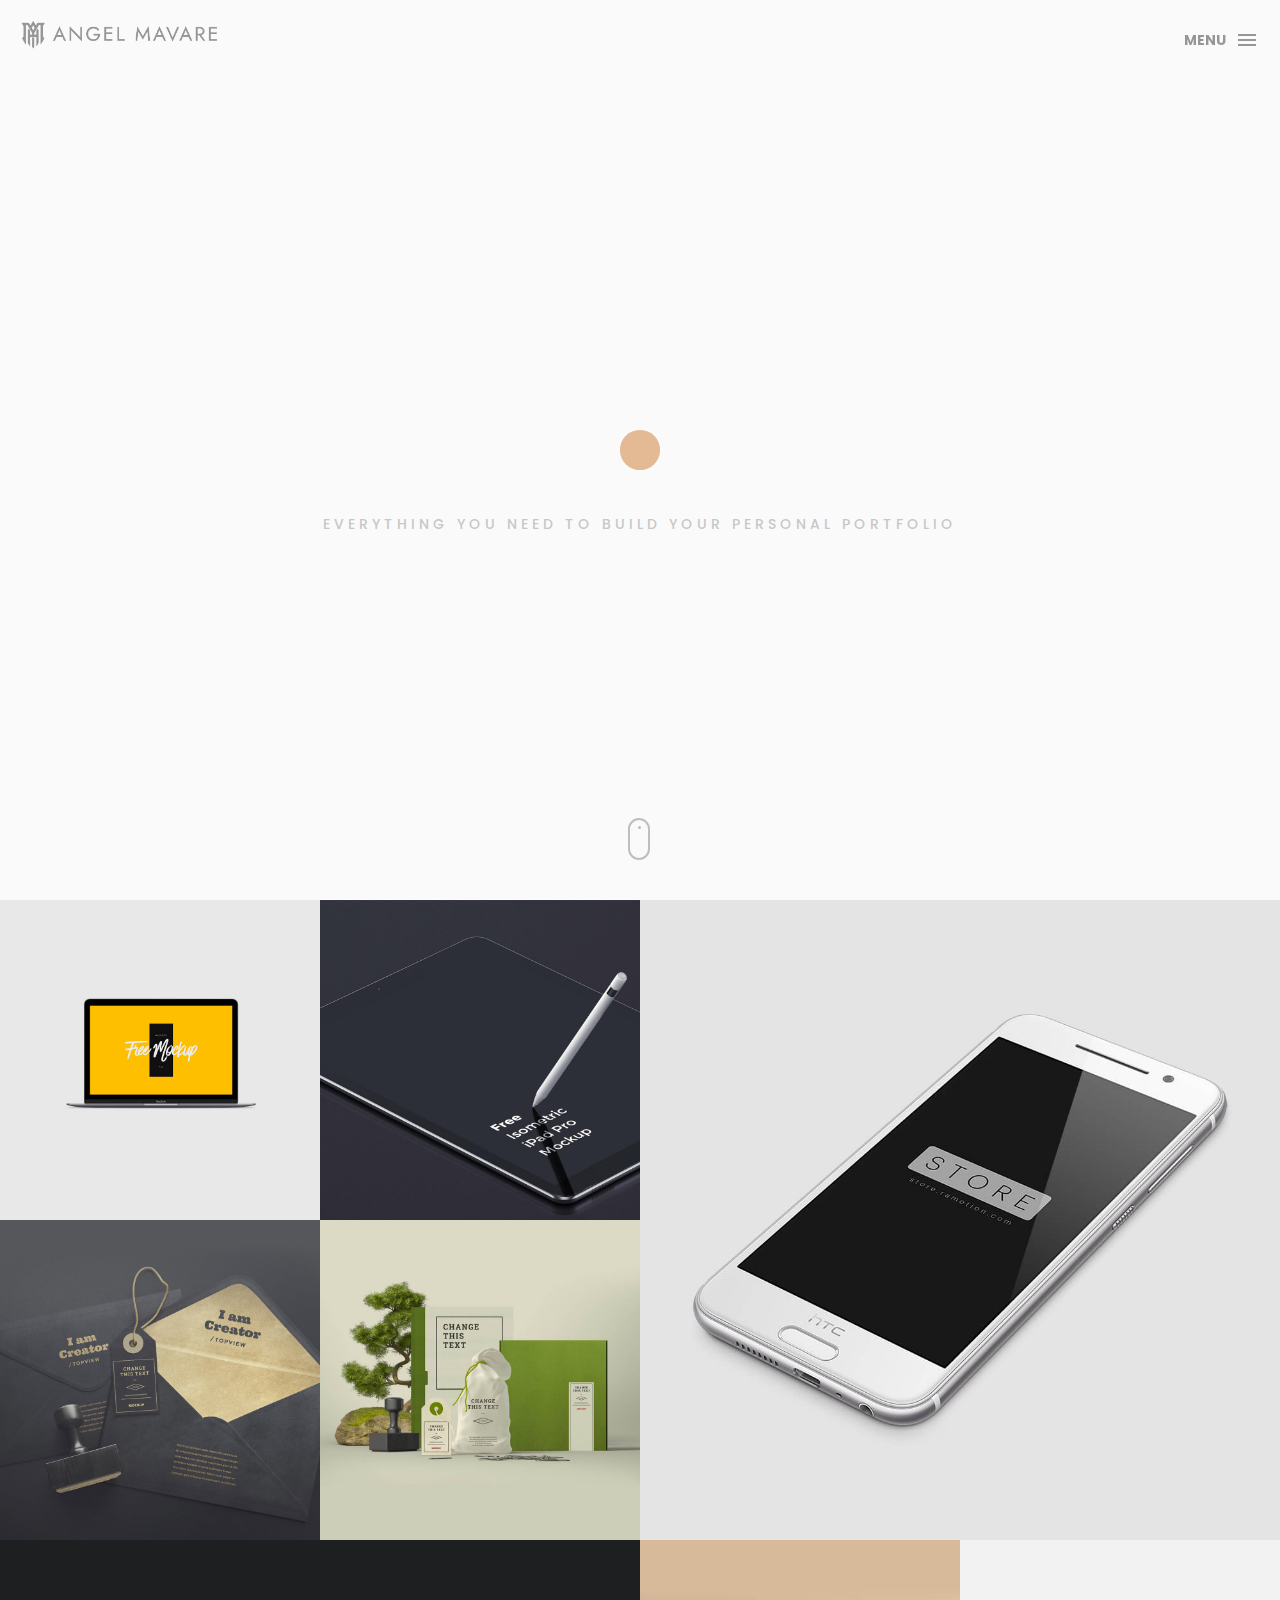
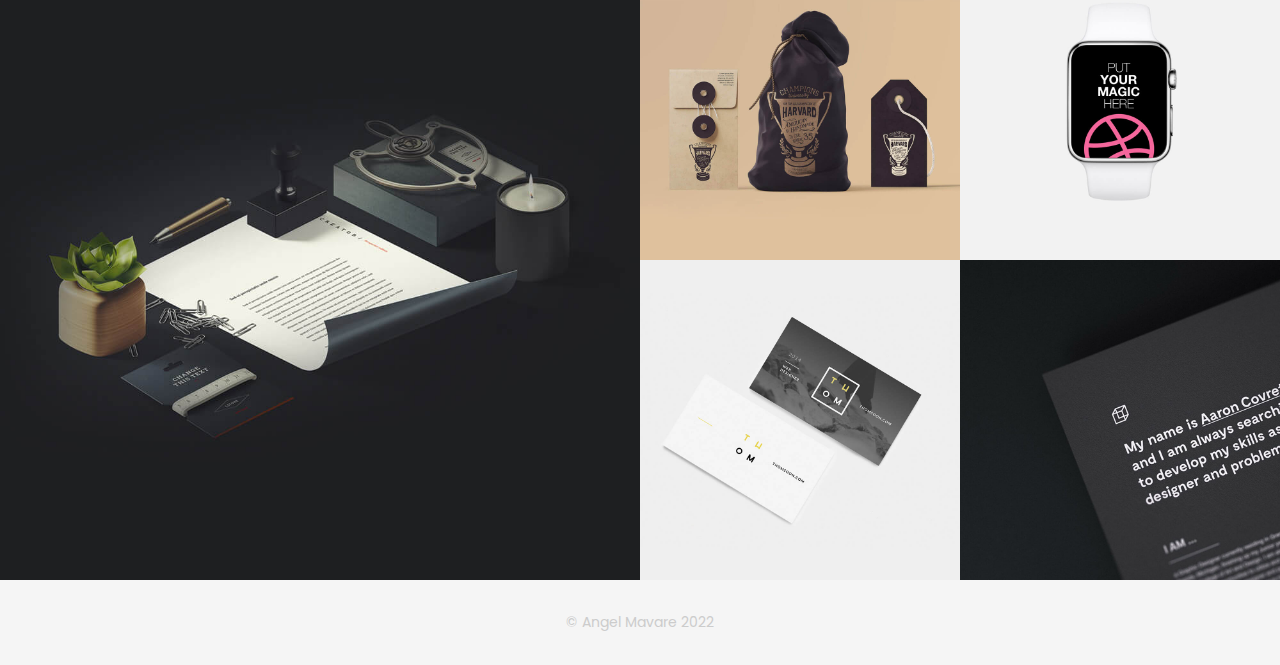
<file: index.html>
<!DOCTYPE html>
<html lang="en">

<head>
    <meta charset="utf-8">
    <meta http-equiv="X-UA-Compatible" content="IE=edge">
    <meta name="viewport" content="width=device-width, initial-scale=1">
    <!-- The above 3 meta tags *must* come first in the head; any other head content must come *after* these tags -->
    <title>Angel Mavare Portfolio</title>
    <link rel="icon" href="assets/img/fav.png" type="image/x-icon">

    <!-- Bootstrap -->
    <link href="assets/css/bootstrap.min.css" rel="stylesheet">
    <link rel="stylesheet" href="assets/css/all.min.css">
    <!-- <link href="assets/ionicons/css/ionicons.min.css" rel="stylesheet"> -->

    <!-- main css -->
    <link href="assets/css/style.css" rel="stylesheet">


    <!-- modernizr -->
    <script src="assets/js/modernizr.js"></script>

    <!-- HTML5 shim and Respond.js for IE8 support of HTML5 elements and media queries -->
    <!-- WARNING: Respond.js doesn't work if you view the page via file:// -->
    <!--[if lt IE 9]>
      <script src="https://oss.maxcdn.com/html5shiv/3.7.2/html5shiv.min.js"></script>
      <script src="https://oss.maxcdn.com/respond/1.4.2/respond.min.js"></script>
    <![endif]-->
</head>

<body>

    <!-- Preloader -->
    <div id="preloader">
        <div class="pre-container">
            <div class="spinner">
                <div class="double-bounce1"></div>
                <div class="double-bounce2"></div>
            </div>
        </div>
    </div>
    <!-- end Preloader -->

    <div class="container-fluid">
        <!-- box header -->
        <header class="box-header">
            <div class="box-logo">
                <a href="/"><img src="assets/img/logo.png" width="200" alt="Logo"></a>
            </div>
            <!-- box-nav -->
            <a class="box-primary-nav-trigger" href="#0">
                <span class="box-menu-text">Menu</span><span class="box-menu-icon"></span>
            </a>
            <!-- box-primary-nav-trigger -->
        </header>
        <!-- end box header -->

        <!-- nav -->
        <nav>
            <ul class="box-primary-nav">
                <li class="box-label">MENU</li>

                <li><a href="/">Home</a> <i class="fa-solid fa-circle color"></i></li>
                <li><a href="about.html">About me</a></li>
                <li><a href="services.html">Services & Skills</a></li>
                <li><a href="portfolio.html">Portfolio</a></li>
                <li><a href="contact.html">Contact me</a></li>



                <li class="box-label">Follow me</li>
                <li class="box-social"><a target="_blank" href="https://github.com/angelmavare"><i class="fa-brands fa-github"></i></a></li>
                <li class="box-social"><a target="_blank" href="https://www.linkedin.com/in/angel-mavare-801b12104/"><i class="fa-brands fa-linkedin-in"></i></a></li>
                <li class="box-social"><a target="_blank" href="https://twitter.com/angelmavare1"><i class="fa-brands fa-twitter"></i></a></li>
                <li class="box-social"><a target="_blank" href="https://www.instagram.com/angelmavare/"><i class="fa-brands fa-instagram"></i></a></li>

            </ul>
        </nav>
        <!-- end nav -->

        
    </div>
<div class="container-fluid">
    <!-- box-intro -->
    <section class="box-intro">
        <div class="table-cell">
            <h1 class="box-headline letters rotate-2">
                <span class="box-words-wrapper">
                    <b class="is-visible">design.</b>
                    <b>&nbsp;coding.</b>
                    <b>graphic.</b>
                </span>
            </h1>
            <h5>everything you need to build your personal portfolio</h5>
        </div>

        <div class="mouse">
            <div class="scroll"></div>
        </div>
    </section>
    <!-- end box-intro -->
</div>
    <!-- portfolio div -->
    <div class="portfolio-div">
        <div class="portfolio">
            <div class="no-padding portfolio_container">
                <!-- single work -->
                <div class="col-md-3 col-sm-6  fashion logo">
                    <a href="single-project.html" class="portfolio_item">
                        <img src="assets/img/portfolio/01.jpg" alt="image" class="img-responsive" />
                        <div class="portfolio_item_hover">
                            <div class="portfolio-border clearfix">
                                <div class="item_info">
                                    <span>Mockups in seconds</span>
                                    <em>Fashion / Logo</em>
                                </div>
                            </div>
                        </div>
                    </a>
                </div>
                <!-- end single work -->

                <!-- single work -->
                <div class="col-md-3 col-sm-6 ads graphics">
                    <a href="single-project.html" class="portfolio_item">
                        <img src="assets/img/portfolio/03.jpg" alt="image" class="img-responsive" />
                        <div class="portfolio_item_hover">
                            <div class="portfolio-border clearfix">
                                <div class="item_info">
                                    <span>Floating mockups</span>
                                    <em>Ads / Graphics</em>
                                </div>
                            </div>
                        </div>
                    </a>
                </div>
                <!-- end single work -->

                <!-- single work -->
                <div class="col-md-6 col-sm-12 photography">
                    <a href="single-project.html" class="portfolio_item">
                        <img src="assets/img/portfolio/02.jpg" alt="image" class="img-responsive" />
                        <div class="portfolio_item_hover">
                            <div class="portfolio-border clearfix">
                                <div class="item_info">
                                    <span>Photorealistic smartwatch</span>
                                    <em>Photography</em>
                                </div>
                            </div>
                        </div>
                    </a>
                </div>
                <!-- end single work -->

                <!-- single work -->
                <div class="col-md-3 col-sm-6 fashion ads">
                    <a href="single-project.html" class="portfolio_item">
                        <img src="assets/img/portfolio/04.jpg" alt="image" class="img-responsive" />
                        <div class="portfolio_item_hover">
                            <div class="portfolio-border clearfix">
                                <div class="item_info">
                                    <span>Held by hands</span>
                                    <em>Fashion / Ads</em>
                                </div>
                            </div>
                        </div>
                    </a>
                </div>
                <!-- end single work -->

                <!-- single work -->
                <div class="col-md-3 col-sm-6 graphics ads">
                    <a href="single-project.html" class="portfolio_item">
                        <img src="assets/img/portfolio/05.jpg" alt="image" class="img-responsive" />
                        <div class="portfolio_item_hover">
                            <div class="portfolio-border clearfix">
                                <div class="item_info">
                                    <span>Mobile devices</span>
                                    <em>Graphics / Ads</em>
                                </div>
                            </div>
                        </div>
                    </a>
                </div>
                <!-- end single work -->

                <!-- single work -->
                <div class="col-md-6 col-sm-12 photography">
                    <a href="single-project.html" class="portfolio_item">
                        <img src="assets/img/portfolio/010.jpg" alt="image" class="img-responsive" />
                        <div class="portfolio_item_hover">
                            <div class="portfolio-border clearfix">
                                <div class="item_info">
                                    <span>Photorealistic smartwatch</span>
                                    <em>Photography</em>
                                </div>
                            </div>
                        </div>
                    </a>
                </div>
                <!-- end single work -->

                <!-- single work -->
                <div class="col-md-3 col-sm-6 graphics ads">
                    <a href="single-project.html" class="portfolio_item">
                        <img src="assets/img/portfolio/06.jpg" alt="image" class="img-responsive" />
                        <div class="portfolio_item_hover">
                            <div class="portfolio-border clearfix">
                                <div class="item_info">
                                    <span>Mobile devices</span>
                                    <em>Graphics / Ads</em>
                                </div>
                            </div>
                        </div>
                    </a>
                </div>
                <!-- end single work -->

                <!-- single work -->
                <div class="col-md-3 col-sm-6 graphics ads">
                    <a href="single-project.html" class="portfolio_item">
                        <img src="assets/img/portfolio/07.jpg" alt="image" class="img-responsive" />
                        <div class="portfolio_item_hover">
                            <div class="portfolio-border clearfix">
                                <div class="item_info">
                                    <span>Mobile devices</span>
                                    <em>Graphics / Ads</em>
                                </div>
                            </div>
                        </div>
                    </a>
                </div>
                <!-- end single work -->

                <!-- single work -->
                <div class="col-md-3 col-sm-6 graphics ads">
                    <a href="single-project.html" class="portfolio_item">
                        <img src="assets/img/portfolio/08.jpg" alt="image" class="img-responsive" />
                        <div class="portfolio_item_hover">
                            <div class="portfolio-border clearfix">
                                <div class="item_info">
                                    <span>Mobile devices</span>
                                    <em>Graphics / Ads</em>
                                </div>
                            </div>
                        </div>
                    </a>
                </div>
                <!-- end single work -->

                <!-- single work -->
                <div class="col-md-3 col-sm-6 graphics ads">
                    <a href="single-project.html" class="portfolio_item">
                        <img src="assets/img/portfolio/09.jpg" alt="image" class="img-responsive" />
                        <div class="portfolio_item_hover">
                            <div class="portfolio-border clearfix">
                                <div class="item_info">
                                    <span>Mobile devices</span>
                                    <em>Graphics / Ads</em>
                                </div>
                            </div>
                        </div>
                    </a>
                </div>
                <!-- end single work -->
            </div>
            <!-- end portfolio_container -->
        </div>
        <!-- portfolio -->
    </div>
    <!-- end portfolio div -->

    <!-- footer -->
    <footer>
        <div class="container-fluid">
            <p class="copyright">© Angel Mavare 2022</p>
        </div>
    </footer>
    <!-- end footer -->

    <!-- back to top -->
    <a href="#0" class="cd-top"><i class="fa-solid fa-arrow-up"></i></a>
    <!-- end back to top -->

    <!-- jQuery -->
    <script src="assets/js/jquery-2.1.1.js"></script>
    <!--  plugins -->
    <script src="assets/js/bootstrap.min.js"></script>
    <script src="assets/js/menu.js"></script>
    <script src="assets/js/animated-headline.js"></script>
    <script src="assets/js/isotope.pkgd.min.js"></script>


    <!--  custom script -->
    <script src="assets/js/custom.js"></script>


</body>

</html>
</file>
<file: assets/css/style.css>
/*
* Box Theme
* Created by : Ahmed Eissa
* website : www.ahmedessa.net
* behance : https://www.behance.net/3essa
*/


/* Table of Content
==================================================
	- Google fonts & font family -
	- General -
    - typography -
    - Preloader -
	- Header -
    - box intro section -
    - Portfoilo section -
    - Footer -
    - About page -
    - Services page -
    - contact page -
    - Portfolio single page -
    - Responsive media queries -
*/


/* Google fonts & font family
==================================================*/

@import url(https://fonts.googleapis.com/css?family=Poppins:400,500,600,700);

/* General
==================================================*/

html,
body {
    height: 100%;
    font-family: 'Poppins', sans-serif;
    line-height: 1.8;
    color: #999
}

.no-padding {
    padding-left: 0;
    padding-right: 0;
}

.no-padding [class^="col-"] {
    padding-left: 0;
    padding-right: 0;
}

.main-container {
    padding: 100px 0;
}

.center {
    text-align: center;
}

a {
    -webkit-transition: all .3s;
    transition: all .3s
}

.uppercase {
    text-transform: uppercase;
}

.h-30 {
    height: 30px
}

.h-10 {
    height: 10px
}

.color {
    color: #bf5b04;
    font-size: 11px;
}

.p-color{
    color: #bf5b04;
}


/* typography
==================================================*/

h1 {
    color: #393939;
    font-size: 60px;
    text-transform: uppercase;
}

h3 {
    color: #393939;
}

h5 {
    color: #bf5b04;
}


/* preloader
==================================================*/

#preloader {
    position: fixed;
    top: 0;
    left: 0;
    right: 0;
    bottom: 0;
    background-color: #f5f5f5;
    /* change if the mask should be a color other than white */
    z-index: 1000;
    /* makes sure it stays on top */
}

.pre-container {
    position: absolute;
    left: 50%;
    top: 50%;
    bottom: auto;
    right: auto;
    -webkit-transform: translateX(-50%) translateY(-50%);
    transform: translateX(-50%) translateY(-50%);
    text-align: center;
}

.spinner {
    width: 40px;
    height: 40px;
    position: relative;
    margin: 100px auto;
}

.double-bounce1,
.double-bounce2 {
    width: 100%;
    height: 100%;
    border-radius: 50%;
    background-color: #bf5b04;
    opacity: 0.6;
    position: absolute;
    top: 0;
    left: 0;
    -webkit-animation: bounce 2.0s infinite ease-in-out;
    animation: bounce 2.0s infinite ease-in-out;
}

.double-bounce2 {
    -webkit-animation-delay: -1.0s;
    animation-delay: -1.0s;
}

@-webkit-keyframes bounce {
    0%,
    100% {
        -webkit-transform: scale(0.0)
    }
    50% {
        -webkit-transform: scale(1.0)
    }
}

@keyframes bounce {
    0%,
    100% {
        transform: scale(0.0);
        -webkit-transform: scale(0.0);
    }
    50% {
        transform: scale(1.0);
        -webkit-transform: scale(1.0);
    }
}


/* headr
==================================================*/

.box-header {
    position: absolute;
    top: 0;
    left: 0;
    background: rgba(255, 255, 255, 0.95);
    height: 50px;
    width: 100%;
    z-index: 3;
    box-shadow: 0 1px 2px rgba(0, 0, 0, 0.3);
    -webkit-font-smoothing: antialiased;
    -moz-osx-font-smoothing: grayscale;
}

.box-header {
    height: 80px;
    background: transparent;
    box-shadow: none;
}

.box-header {
    -webkit-transition: background-color 0.3s;
    transition: background-color 0.3s;
    -webkit-transform: translate3d(0, 0, 0);
    transform: translate3d(0, 0, 0);
    -webkit-backface-visibility: hidden;
    backface-visibility: hidden;
}

.box-header.is-fixed {
    position: fixed;
    top: -80px;
    background-color: rgba(255, 255, 255, 0.96);
    -webkit-transition: -webkit-transform 0.3s;
    transition: -webkit-transform 0.3s;
    transition: transform 0.3s;
    transition: transform 0.3s, -webkit-transform 0.3s;
}

.box-header.is-visible {
    -webkit-transform: translate3d(0, 100%, 0);
    transform: translate3d(0, 100%, 0);
}

.box-header.menu-is-open {
    background-color: rgba(255, 255, 255, 0.96);
}

.box-logo {
    display: block;
    padding: 20px;
}

.box-primary-nav-trigger {
    position: absolute;
    right: 0;
    top: 0;
    height: 100%;
    width: 50px;
    background-color: #fff;
}

.box-primary-nav-trigger .box-menu-text {
    color: #393939;
    text-transform: uppercase;
    font-weight: 700;
    display: none;
}

.box-primary-nav-trigger .box-menu-icon {
    display: inline-block;
    position: absolute;
    left: 50%;
    top: 50%;
    bottom: auto;
    right: auto;
    -webkit-transform: translateX(-50%) translateY(-50%);
    transform: translateX(-50%) translateY(-50%);
    width: 18px;
    height: 2px;
    background-color: #393939;
    -webkit-transition: background-color 0.3s;
    transition: background-color 0.3s;
    list-style: none;
}

.box-primary-nav-trigger .box-menu-icon::before,
.box-primary-nav-trigger .box-menu-icon:after {
    content: '';
    width: 100%;
    height: 100%;
    position: absolute;
    background-color: #393939;
    right: 0;
    -webkit-transition: -webkit-transform .3s, top .3s, background-color 0s;
    -webkit-transition: top .3s, background-color 0s, -webkit-transform .3s;
    transition: top .3s, background-color 0s, -webkit-transform .3s;
    transition: transform .3s, top .3s, background-color 0s;
    transition: transform .3s, top .3s, background-color 0s, -webkit-transform .3s;
}

.box-primary-nav-trigger .box-menu-icon::before {
    top: -5px;
}

.box-primary-nav-trigger .box-menu-icon::after {
    top: 5px;
}

.box-primary-nav-trigger .box-menu-icon.is-clicked {
    background-color: rgba(255, 255, 255, 0);
}

.box-primary-nav-trigger .box-menu-icon.is-clicked::before,
.box-primary-nav-trigger .box-menu-icon.is-clicked::after {
    background-color: 393939;
}

.box-primary-nav-trigger .box-menu-icon.is-clicked::before {
    top: 0;
    -webkit-transform: rotate(135deg);
    transform: rotate(135deg);
}

.box-primary-nav-trigger .box-menu-icon.is-clicked::after {
    top: 0;
    -webkit-transform: rotate(225deg);
    transform: rotate(225deg);
}

.box-primary-nav-trigger {
    width: 100px;
    padding-left: 1em;
    background-color: transparent;
    height: 30px;
    line-height: 30px;
    right: 10px;
    top: 50%;
    bottom: auto;
    -webkit-transform: translateY(-50%);
    transform: translateY(-50%);
}

.box-primary-nav-trigger .box-menu-text {
    display: inline-block;
}

.box-primary-nav-trigger .box-menu-icon {
    left: auto;
    right: 1em;
    -webkit-transform: translateX(0) translateY(-50%);
    transform: translateX(0) translateY(-50%);
}

.box-primary-nav {
    position: fixed;
    left: 0;
    top: 0;
    height: 100%;
    width: 100%;
    background: rgba(0, 0, 0, 0.96);
    z-index: 2;
    text-align: center;
    padding: 50px 0;
    -webkit-backface-visibility: hidden;
    backface-visibility: hidden;
    overflow: auto;
    -webkit-overflow-scrolling: touch;
    -webkit-transform: translateY(-100%);
    transform: translateY(-100%);
    -webkit-transition-property: -webkit-transform;
    transition-property: -webkit-transform;
    transition-property: transform;
    transition-property: transform, -webkit-transform;
    -webkit-transition-duration: 0.4s;
    transition-duration: 0.4s;
    list-style: none;
}

.box-primary-nav li {
    font-size: 22px;
    font-size: 1.375rem;
    font-weight: 300;
    -webkit-font-smoothing: antialiased;
    -moz-osx-font-smoothing: grayscale;
    margin: .2em 0;
    text-transform: capitalize;
}

.box-primary-nav a {
    display: inline-block;
    padding: .4em 1em;
    border-radius: 0.25em;
    -webkit-transition: all 0.2s;
    transition: all 0.2s;
    color: #fff;
    text-decoration: none;
    font-weight: bold;
}
.box-primary-nav a:focus {
    outline: none;
}

.no-touch .box-primary-nav a:hover {
    text-decoration: none;
    color: #ddd;
}

.box-primary-nav .box-label {
    color: #bf5b04;
    text-transform: uppercase;
    font-weight: 700;
    font-size: 17px;
    margin: 2.4em 0 .8em;
}

.box-primary-nav .box-social {
    display: inline-block;
    margin: 10px .4em;
}

.box-primary-nav .box-social a {
    width: 30px;
    height: 30px;
    padding: 0;
    font-size: 30px
}

.box-primary-nav.is-visible {
    -webkit-transform: translateY(0);
    transform: translateY(0);
}

.box-primary-nav {
    padding: 150px 0 0;
}

.box-primary-nav li {
    font-size: 18px;
}


/* box-intro
==================================================*/

.box-intro {
    text-align: center;
    display: table;
    height: 100vh;
    width: 100%;
}

.box-intro .table-cell {
    display: table-cell;
    vertical-align: middle;
}

.box-intro em {
    font-style: normal;
    text-transform: uppercase
}

b i:last-child {
    color: #bf5b04 !important;
}

.box-intro h5 {
    letter-spacing: 4px;
    text-transform: uppercase;
    color: #999;
    line-height: 1.7
}


/* mouse effect */

.mouse {
    position: absolute;
    width: 22px;
    height: 42px;
    bottom: 40px;
    left: 50%;
    margin-left: -12px;
    border-radius: 15px;
    border: 2px solid #888;
    -webkit-animation: intro 1s;
    animation: intro 1s;
}

.scroll {
    display: block;
    width: 3px;
    height: 3px;
    margin: 6px auto;
    border-radius: 4px;
    background: #888;
    -webkit-animation: finger 2s infinite;
    animation: finger 2s infinite;
}

@-webkit-keyframes intro {
    0% {
        opacity: 0;
        -webkit-transform: translateY(40px);
        transform: translateY(40px);
    }
    100% {
        opacity: 1;
        -webkit-transform: translateY(0);
        transform: translateY(0);
    }
}

@keyframes intro {
    0% {
        opacity: 0;
        -webkit-transform: translateY(40px);
        transform: translateY(40px);
    }
    100% {
        opacity: 1;
        -webkit-transform: translateY(0);
        transform: translateY(0);
    }
}

@-webkit-keyframes finger {
    0% {
        opacity: 1;
    }
    100% {
        opacity: 0;
        -webkit-transform: translateY(20px);
        transform: translateY(20px);
    }
}

@keyframes finger {
    0% {
        opacity: 1;
    }
    100% {
        opacity: 0;
        -webkit-transform: translateY(20px);
        transform: translateY(20px);
    }
}


/* text rotate */

.box-headline {
    font-size: 130px;
    line-height: 1.0;
}

.box-words-wrapper {
    display: inline-block;
    position: relative;
}

.box-words-wrapper b {
    display: inline-block;
    position: absolute;
    white-space: nowrap;
    left: 0;
    top: 0;
}

.box-words-wrapper b.is-visible {
    position: relative;
}

.no-js .box-words-wrapper b {
    opacity: 0;
}

.no-js .box-words-wrapper b.is-visible {
    opacity: 1;
}

.box-headline.rotate-2 .box-words-wrapper {
    -webkit-perspective: 300px;
    perspective: 300px;
}

.box-headline.rotate-2 i,
.box-headline.rotate-2 em {
    display: inline-block;
    -webkit-backface-visibility: hidden;
    backface-visibility: hidden;
}

.box-headline.rotate-2 b {
    opacity: 0;
}

.box-headline.rotate-2 i {
    -webkit-transform-style: preserve-3d;
    transform-style: preserve-3d;
    -webkit-transform: translateZ(-20px) rotateX(90deg);
    transform: translateZ(-20px) rotateX(90deg);
    opacity: 0;
}

.is-visible .box-headline.rotate-2 i {
    opacity: 1;
}

.box-headline.rotate-2 i.in {
    -webkit-animation: box-rotate-2-in 0.4s forwards;
    animation: box-rotate-2-in 0.4s forwards;
}

.box-headline.rotate-2 i.out {
    -webkit-animation: box-rotate-2-out 0.4s forwards;
    animation: box-rotate-2-out 0.4s forwards;
}

.box-headline.rotate-2 em {
    -webkit-transform: translateZ(20px);
    transform: translateZ(20px);
}

.no-csstransitions .box-headline.rotate-2 i {
    -webkit-transform: rotateX(0deg);
    transform: rotateX(0deg);
    opacity: 0;
}

.no-csstransitions .box-headline.rotate-2 i em {
    -webkit-transform: scale(1);
    transform: scale(1);
}

.no-csstransitions .box-headline.rotate-2 .is-visible i {
    opacity: 1;
}

@-webkit-keyframes box-rotate-2-in {
    0% {
        opacity: 0;
        -webkit-transform: translateZ(-20px) rotateX(90deg);
    }
    60% {
        opacity: 1;
        -webkit-transform: translateZ(-20px) rotateX(-10deg);
    }
    100% {
        opacity: 1;
        -webkit-transform: translateZ(-20px) rotateX(0deg);
    }
}

@keyframes box-rotate-2-in {
    0% {
        opacity: 0;
        -webkit-transform: translateZ(-20px) rotateX(90deg);
        transform: translateZ(-20px) rotateX(90deg);
    }
    60% {
        opacity: 1;
        -webkit-transform: translateZ(-20px) rotateX(-10deg);
        transform: translateZ(-20px) rotateX(-10deg);
    }
    100% {
        opacity: 1;
        -webkit-transform: translateZ(-20px) rotateX(0deg);
        transform: translateZ(-20px) rotateX(0deg);
    }
}

@-webkit-keyframes box-rotate-2-out {
    0% {
        opacity: 1;
        -webkit-transform: translateZ(-20px) rotateX(0);
    }
    60% {
        opacity: 0;
        -webkit-transform: translateZ(-20px) rotateX(-100deg);
    }
    100% {
        opacity: 0;
        -webkit-transform: translateZ(-20px) rotateX(-90deg);
    }
}

@keyframes box-rotate-2-out {
    0% {
        opacity: 1;
        -webkit-transform: translateZ(-20px) rotateX(0);
        transform: translateZ(-20px) rotateX(0);
    }
    60% {
        opacity: 0;
        -webkit-transform: translateZ(-20px) rotateX(-100deg);
        transform: translateZ(-20px) rotateX(-100deg);
    }
    100% {
        opacity: 0;
        -webkit-transform: translateZ(-20px) rotateX(-90deg);
        transform: translateZ(-20px) rotateX(-90deg);
    }
}


/* portfolio section
==================================================*/

.portfolio .categories-grid span {
    font-size: 30px;
    margin-bottom: 30px;
    display: inline-block;
}

.portfolio .categories-grid .categories ul li {
    list-style: none;
    margin: 20px 0;
}

.portfolio .categories-grid .categories ul li a {
    display: inline-block;
    color: #60606e;
    padding: 0 10px;
    margin: 0 10px;
    -webkit-transition: all .2s ease-in-out .2s;
    transition: all .2s ease-in-out .2s;
}

.portfolio .categories-grid .categories ul li a:hover,
.portfolio .categories-grid .categories ul li a:focus {
    text-decoration: none;
}

.portfolio .categories-grid .categories ul li a.active {
    margin-left: 0;
    background-color: #bf5b04;
    padding: 0px 20px;
    color: white;
    border-radius: 25px;
    text-decoration: none;
}

.portfolio_filter {
    padding-left: 0;
}

.portfolio_item {
    position: relative;
    overflow: hidden;
    display: block;
}

.portfolio_item .portfolio_item_hover {
    position: absolute;
    top: 0px;
    left: 0px;
    height: 100%;
    width: 100%;
    background-color: rgba(0, 0, 0, .8);
    -webkit-transform: translate(-100%);
    transform: translate(-100%);
    opacity: 0;
    -webkit-transition: all .2s ease-in-out;
    transition: all .2s ease-in-out;
}

.portfolio_item .portfolio_item_hover .item_info {
    text-align: center;
    position: absolute;
    top: 50%;
    left: 50%;
    -webkit-transform: translate(-50%, -50%);
    transform: translate(-50%, -50%);
    padding: 10px;
    width: 100%;
    font-weight: bold;
}

.portfolio_item .portfolio_item_hover .item_info span {
    display: block;
    color: #fff;
    font-size: 18px;
    -webkit-transform: translateX(-100px);
    transform: translateX(-100px);
    -webkit-transition: all .2s ease-in-out .2s;
    transition: all .2s ease-in-out .2s;
    opacity: 0;
}

.portfolio_item .portfolio_item_hover .item_info em {
    font-style: normal;
    display: inline-block;
    background-color: #bf5b04;
    padding: 5px 20px;
    border-radius: 25px;
    color: #ebc1a6;
    margin-top: 10px;
    -webkit-transform: translateX(-100px);
    transform: translateX(-100px);
    -webkit-transition: all .3s ease-in-out .3s;
    transition: all .3s ease-in-out .3s;
    opacity: 0;
    font-size: 10px;
    letter-spacing: 2px;
}

.portfolio_item:hover .portfolio_item_hover {
    opacity: 1;
    -webkit-transform: translateX(0);
    transform: translateX(0);
}

.portfolio_item:hover .item_info em,
.portfolio_item:hover .item_info span {
    opacity: 1;
    -webkit-transform: translateX(0);
    transform: translateX(0);
}

.portfolio .categories-grid .categories ul li {
    float: left;
}

.portfolio .categories-grid .categories ul li a {
    padding: 0 10px;
    -webkit-transition: all .2s ease-in-out .2s;
    transition: all .2s ease-in-out .2s;
}

.portfolio_filter {
    padding-left: 0;
    display: inline-block;
    margin: 0 auto;
    text-align: center;
    margin-bottom: 50px;
}

.portfolio-inner {
    padding-bottom: 0 !important;
    padding-top: 55px;
}


/* footer
==================================================*/

footer {
    padding: 30px 0;
    text-align: center;
    background: #f5f5f5
}

.copyright {
    color: #ccc;
    margin-bottom: 0;
}

footer img {
    margin: 0 auto;
}


/* backto top
==================================================*/

.cd-top {
    display: inline-block;
    height: 40px;
    width: 40px;
    position: fixed;
    bottom: 20px;
    line-height: 40px;
    font-size: 20px;
    right: 10px;
    text-align: center;
    color: #fff;
    background: rgba(191, 91, 4, 0.8);
    visibility: hidden;
    opacity: 0;
    -webkit-transition: opacity .3s 0s, visibility 0s .3s;
    transition: opacity .3s 0s, visibility 0s .3s;
}

.cd-top.cd-is-visible,
.cd-top.cd-fade-out,
.no-touch .cd-top:hover {
    -webkit-transition: opacity .3s 0s, visibility 0s 0s;
    transition: opacity .3s 0s, visibility 0s 0s;
}

.cd-top.cd-is-visible {
    /* the button becomes visible */
    visibility: visible;
    opacity: 1;
}

.cd-top.cd-fade-out {
    opacity: .5;
}

.no-touch .cd-top:hover,
.no-touch .cd-top:focus {
    background-color: #bf5b04;
    opacity: 1;
    color: #fff;
}


/* About page
==================================================*/

.top-bar {
    color: #333;
    padding: 150px 0 150px;
    background: -webkit-linear-gradient( rgba(255, 255, 255, .8), rgba(255, 255, 255, .8)), url(../img/01.jpg);
    background: linear-gradient( rgba(255, 255, 255, .8), rgba(255, 255, 255, .8)), url(../img/01.jpg);
    background-size: cover;
    background-attachment: fixed;
    background-position: center center;
    text-align: center;
}

.top-bar h1 {
    font-size: 60px;
    text-transform: uppercase;
    font-weight: 700;
    color: #999;
    line-height: 50px;
}

.top-bar p {
    font-size: 15px;
    text-transform: uppercase;
    font-weight: 500;
    color: #777;
}

.top-bar p a {
    color: #777;
}

.top-bar p a:hover,
.top-bar p a:focus {
    color: #555;
    text-decoration: none;
}

.social-ul {
    list-style: none;
    display: inline-block;
    padding-left: 0;
}

.social-ul li {
    margin: 0 10px;
    float: left;
}

.social-ul li a {
    font-size: 25px;
    color: #555;
    -webkit-transition: all .3s;
    transition: all .3s;
}

.social-ul li a:hover {
    color: #888;
}


/* Services page
==================================================*/

.size-50 {
    font-size: 50px;
}

.service-box {
    margin-bottom: 30px;
}

.service-box h3 {
    margin-top: 0;
}


/* contact page
==================================================*/

.details-text i {
    margin-right: 10px;
}

.textarea-contact {
    height: 200px;
    width: 100%;
    border: solid 1px rgba(0, 0, 0, .1);
    position: relative;
}

.textarea-contact textarea {
    height: 100%;
    width: 100%;
    border: 0;
    padding: 20px;
    background-color: transparent;
    float: left;
    z-index: 2;
    font-size: 14px;
    color: #9a9a9a;
    resize: none;
}

.textarea-contact > span {
    position: absolute;
    top: 20px;
    left: 20px;
    -webkit-transform: translateY(-50%);
    transform: translateY(-50%);
    font-size: 12px;
    text-transform: uppercase;
    color: #cdcdcd;
    -webkit-transition: all .2s ease-in-out;
    transition: all .2s ease-in-out;
    z-index: 1;
}

.input-contact {
    height: 40px;
    width: 100%;
    border: solid 1px rgba(0, 0, 0, .1);
    position: relative;
    margin-bottom: 30px;
}

.input-contact input[type="text"] {
    height: 100%;
    width: 100%;
    border: 0;
    padding: 0 20px;
    float: left;
    position: relative;
    background-color: transparent;
    z-index: 2;
    font-size: 14px;
    color: #9a9a9a;
}

.input-contact > span {
    position: absolute;
    top: 50%;
    left: 20px;
    -webkit-transform: translateY(-50%);
    transform: translateY(-50%);
    font-size: 12px;
    text-transform: uppercase;
    color: #cdcdcd;
    -webkit-transition: all .2s ease-in-out;
    transition: all .2s ease-in-out;
    z-index: 1;
}

.input-contact > span.active,
.textarea-contact > span.active {
    color: #bf5b04;
    font-size: 10px;
    top: 0px;
    left: 5px;
    background-color: #fff;
    padding: 5px
}

input:focus,
textarea:focus {
    outline: none;
}

.contact-info {
    margin-top: 20px;
}

.contact-info i {
    height: 30px;
    width: 30px;
    display: inline-block;
    background: #bf5b04;
    text-align: center;
    line-height: 33px;
    margin-right: 10px;
    color: #fff;
    font-size: 21px;
}

.contact-info p {
    display: inline-block;
    margin-right: 20px;
}

.btn-box {
    background: #bf5b04;
    padding: 10px 50px;
    border-radius: 0;
    color: #fff;
    margin-top: 20px;
    text-transform: uppercase;
    letter-spacing: 2px;
    font-weight: 500;
}

.btn-box:hover,
.btn-box:focus {
    background: #F5B700;
    color: #fff;
}


/* single project page
==================================================*/

.cat-ul {
    padding-left: 0;
    list-style: none
}

.cat-ul li i {
    margin-right: 10px;
    color: #bf5b04;
}


/* Responsive media queries
==================================================*/

@media (max-width: 991px) {
    .portfolio .categories-grid span {
        margin-bottom: 0;
        text-align: center;
        width: 100%;
    }
    .portfolio .categories-grid .categories ul li {
        text-align: center;
    }
    .portfolio .categories-grid .categories ul li a {
        margin-left: 0;
    }
    .col-md-6 h3 {
        margin-top: 30px;
    }
}

@media only screen and (max-width: 670px) {
    .box-headline {
        font-size: 100px;
    }
    .box-intro h5 {
        font-size: 12px;
    }
    .box-primary-nav a {
        padding: 5px 1em;
        font-size: 14px;
    }
    .box-primary-nav {
        padding: 80px 0 0;
    }
    .box-primary-nav .box-social a {
        font-size: 23px;
    }
    .top-bar h1 {
        font-size: 40px;
        line-height: 30px;
    }
    .portfolio .categories-grid .categories ul li {
        float: none;
    }
}

@media only screen and (max-width: 520px) {
    .box-headline {
        font-size: 80px;
    }
    .box-intro h5 {
        font-size: 12px;
    }
    .main-container {
        padding: 50px 0;
    }
}

@media only screen and (max-width: 420px) {
    .box-headline {
        font-size: 50px;
    }
    .box-intro h5 {
        font-size: 12px;
    }
    .top-bar h1 {
        font-size: 30px;
        line-height: 30px;
    }
}
.badge-primary{
    background-color:#bf5b04;
}
.bg-primary{
    background-color:#bf5b04;
}
.cat-ul li i {
    margin-right: 5px;
    color: #bf5b04;
    min-width: 20px;
}
.btn-am-primary{
    font-style: normal;
    font-weight: 600;
    display: inline-block;
    background-color: #bf5b04;
    padding: 5px 20px;
    border-radius: 25px;
    color: #ebc1a6;
    margin-top: 10px;
    -webkit-transition: all .3s ease-in-out .3s;
    transition: all .3s ease-in-out .3s;
    font-size: 14px;
    letter-spacing: 2px;
}
.button-banner{
    position: relative;
    text-align:center;
    padding: 0;
}
.black-overlay{
   /*  position: absolute; */
    height: 100%;
    padding-top:70px; 
    padding-bottom:70px;
    background: rgba(256, 256,256, 0.5);

}
</file>
